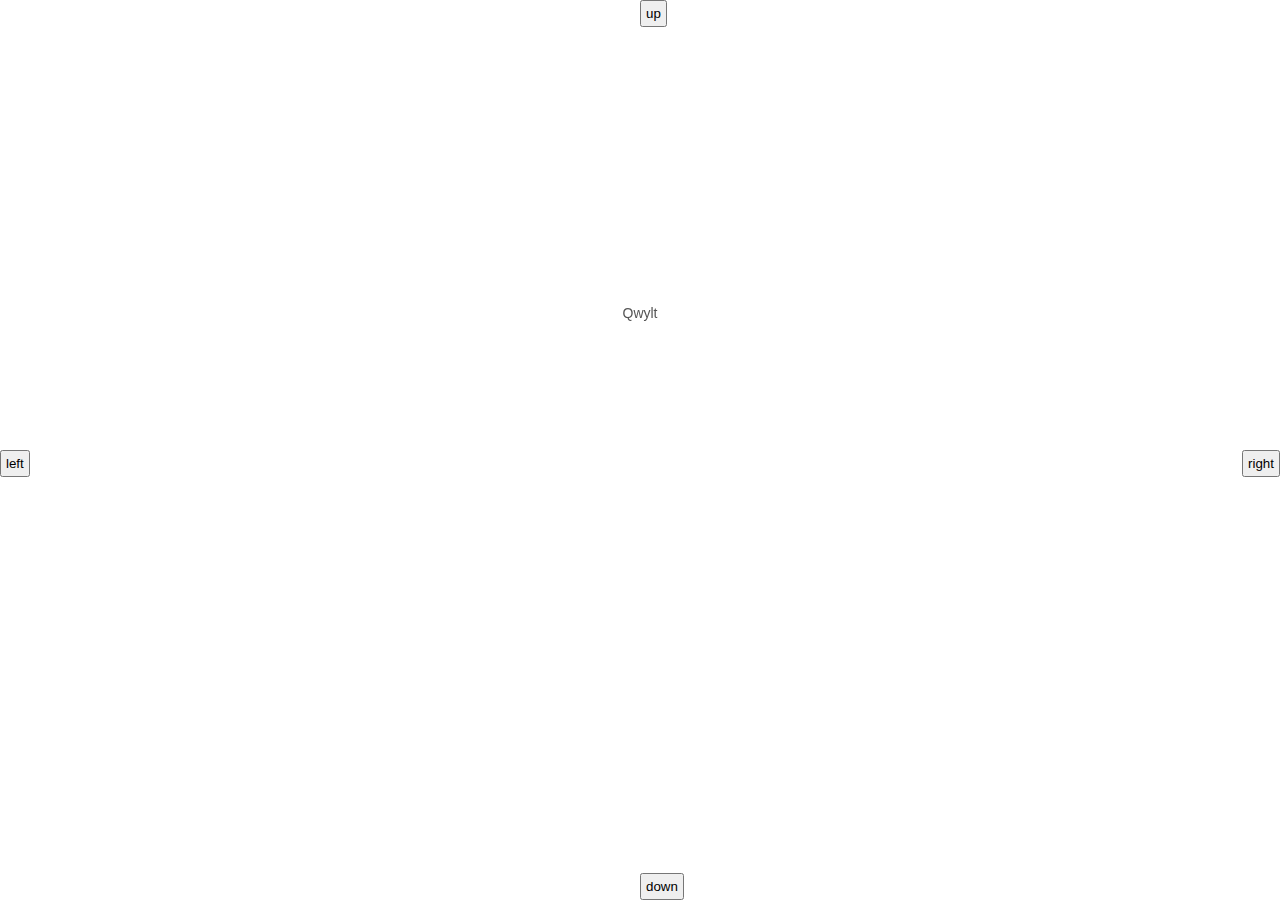
<file: index.html>
<!DOCTYPE html>
<html>
<head>
	<title>Qwylt</title>
	<meta name="viewport" content="width=device-width, initial-scale=1">
	<link rel="stylesheet" href="css/layout/main.css">
</head>
<body>




	<div id="collection">
		<div id="test">
			<div id="plane">
				<header role="banner" class="patch" id="mainPatch">
					Qwylt
				</header>
			</div>
		</div>
		<button class="btn-nav btn-nav-up">up</button>
		<button class="btn-nav btn-nav-down">down</button>
		<button class="btn-nav btn-nav-left">left</button>
		<button class="btn-nav btn-nav-right">right</button>
	</div>

	<div id="contain2" style="display:none">
		<div id="content">
			goodbye
		</div>
	</div>

	<script type="text/javascript" src="js/qwylt-temp-mock.js"></script>
	<script type="text/javascript" src="js/qwylt-ui.js"></script>
</body>
</html>
</file>
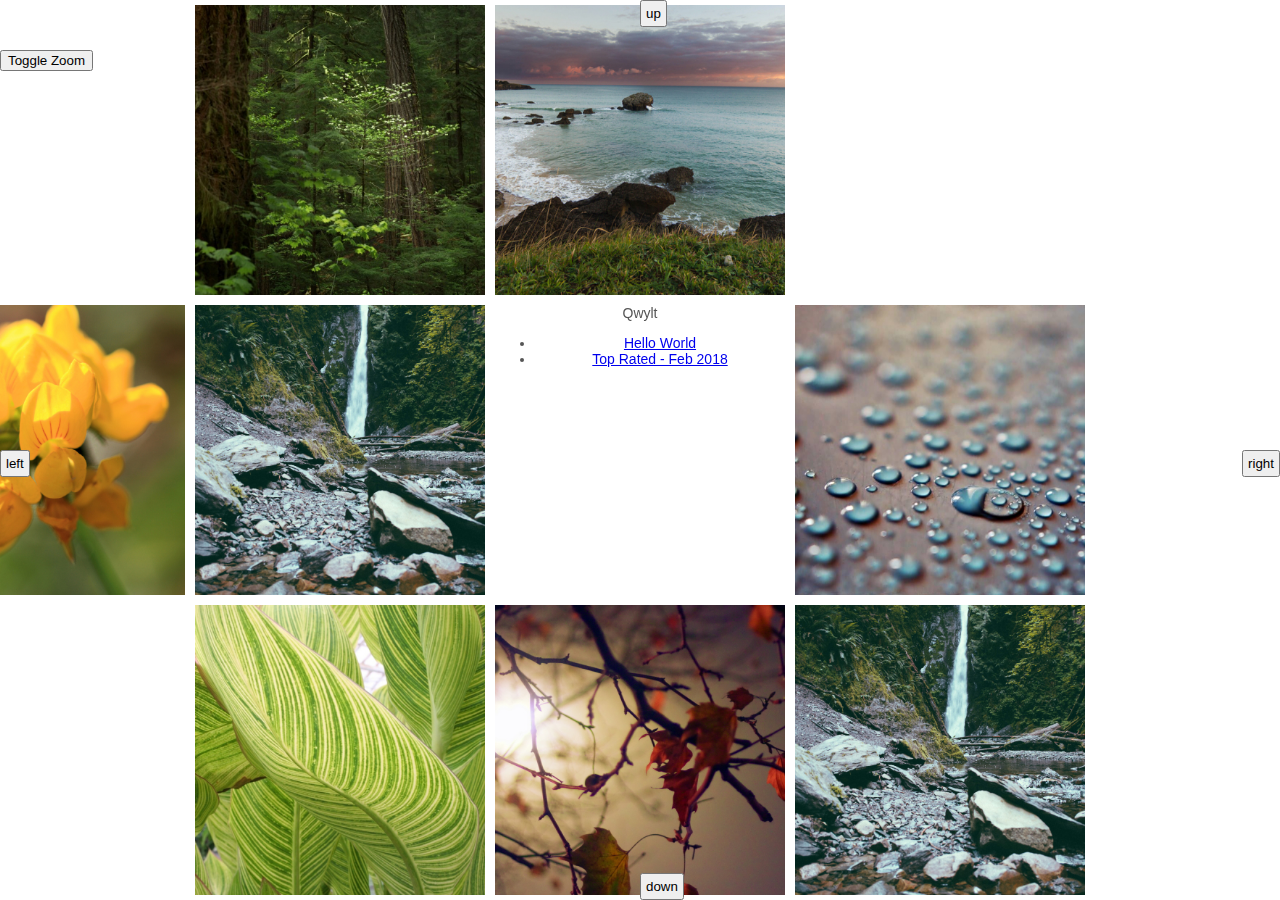
<file: q.html>
<!DOCTYPE html>
<html>
<head>
	<title>Qwylt</title>
	<meta name="viewport" content="width=device-width, initial-scale=1">
	<link rel="stylesheet" href="css/layout/main.css">
</head>
<body>




	<div id="collection">
		<div id="test">
			<div id="plane">
				<header role="banner" id="mainPatch">
					Qwylt
					<ul id="individual-quilts">
						
					</ul>
				</header>
			</div>
		</div>
		<button class="zoom">Toggle Zoom</button>
		<button class="btn-nav btn-nav-up">up</button>
		<button class="btn-nav btn-nav-down">down</button>
		<button class="btn-nav btn-nav-left">left</button>
		<button class="btn-nav btn-nav-right">right</button>
	</div>

	<script type="text/javascript" src="js/qwylt-temp-mock.js"></script>
	<script type="text/javascript" src="js/qwylt-ui.js"></script>
	<script>quiltDetails.id = 1; quiltDetails.bgColor = "#fffff"; document.body.style.backgroundColor = quiltDetails.bgColor;</script>
</body>
</html>
</file>
<file: css/layout/main.css>
html {
  height: 100%; }

body {
  background: #fff;
  box-sizing: border-box;
  color: #222;
  font: 14px Arial;
  margin: 0;
  min-height: 100%;
  padding: 0;
  position: relative; }
  body.warp {
    overflow: hidden; }

#collection {
  box-sizing: border-box;
  height: 100vh;
  position: fixed;
  padding-top: 50px;
  top: 0;
  left: 0;
  width: 100%;
  z-index: 0;
  transition: transform 0.33s linear; }
  #collection.zoom-out {
    transform: scale(0.2);
    transform-origin: 50% 50%;
    -moz-transform: scale(0.2);
    -moz-transform-origin: 50% 50%; }

.btn-nav {
  padding: 4px;
  position: absolute;
  z-index: 2; }
  .btn-nav.btn-nav-up {
    top: 0%;
    left: 50%; }
  .btn-nav.btn-nav-down {
    bottom: 0%;
    left: 50%; }
  .btn-nav.btn-nav-left {
    top: 50%;
    left: 0; }
  .btn-nav.btn-nav-right {
    top: 50%;
    right: 0; }

#test {
  position: absolute;
  height: 100%;
  top: 50%;
  margin-top: -150px;
  left: 50%;
  margin-left: -150px;
  width: 100%; }

#plane {
  position: absolute;
  height: 100%;
  top: 0;
  left: 0;
  width: 100%;
  transition: all 0.33s ease-in-out; }

.patch, header[role="banner"] {
  box-sizing: border-box;
  height: 300px;
  position: absolute;
  width: 300px;
  padding: 5px; }
  .patch img, header[role="banner"] img {
    max-height: 100%;
    max-width: 100%; }
  .patch:hover .view-patch, header[role="banner"]:hover .view-patch {
    display: block; }

.view-patch {
  background: rgba(0, 0, 0, 0.9);
  display: none;
  box-sizing: border-box;
  position: absolute;
  bottom: 6px;
  left: 6px;
  right: 6px;
  padding: 10px;
  line-height: 32px;
  text-decoration: none;
  color: #fff; }
  .view-patch img {
    border-radius: 50%;
    float: left;
    height: 32px;
    margin-right: 10px;
    width: 32px; }

header[role="banner"] {
  color: #555;
  top: 0;
  left: 0;
  text-align: center;
  transition: all 0.2s ease-in-out;
  z-index: 1; }

#overlay {
  background: rgba(0, 0, 0, 0.2);
  box-sizing: border-box;
  overflow: auto;
  position: absolute;
  top: 0;
  height: 100%;
  width: 100vw;
  transition: background-color 0.2s ease-in-out;
  z-index: 1; }

#content {
  background: #fff;
  box-shadow: 0 8px 8px rgba(0, 0, 0, 0.12), 0 16px 16px rgba(0, 0, 0, 0.24);
  box-sizing: border-box;
  min-height: 90%;
  padding: 20px;
  position: relative;
  top: 100%;
  margin: 0 1vh;
  transition: top 0.4s ease-in-out; }
  #content img.showcase {
    max-height: 100%;
    max-width: 100%; }
  #content img.avatar {
    border-radius: 50%;
    height: 32px;
    margin-right: 10px;
    width: 32px; }

/*# sourceMappingURL=main.css.map */
</file>
